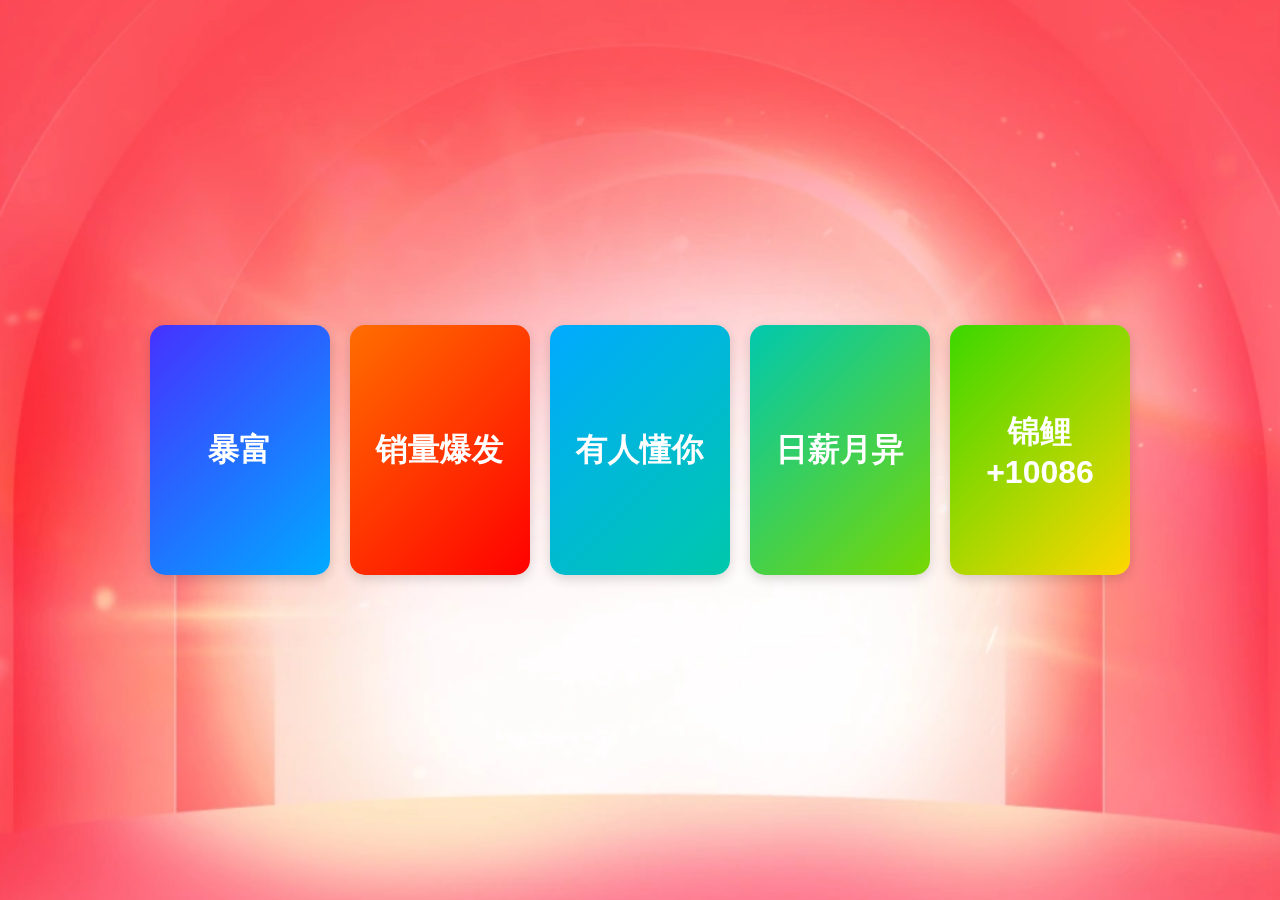
<file: candice/index.html>
<!DOCTYPE html>
<html lang="en">
<head>
    <meta charset="UTF-8">
    <meta name="viewport" content="width=device-width, initial-scale=1.0">
    <title>Interactive Voting Cards</title>
    <link rel="stylesheet" href="styles.css">
</head>
<body>
    <div class="container">
        <!-- Five cards with characters of "以客户为中心" -->
        <div class="card" data-id="1">
            <div class="card-inner">
                <div class="card-front1">
                    <div class="character">暴富</div>
                </div>
                <div class="card-back">
                    <div class="question">易道有你上有多少客户</div>
                    <div class="options-container">
                        <button class="vote-option" data-option="A">A. <15000</button>
                        <button class="vote-option" data-option="B">B. 15000-20000</button>
                        <button class="vote-option" data-option="C">C. 20000-25000</button>
                        <button class="vote-option" data-option="D">D. 25000-30000</button>
                    </div>
                </div>
            </div>
        </div>
        <div class="card" data-id="2">
            <div class="card-inner">
                <div class="card-front2">
                    <div class="character">销量爆发</div>
                </div>
                <div class="card-back">
                    <div class="question">易道有你2024年核销量</div>
                    <div class="options-container">
                        <button class="vote-option" data-option="A">A. <1000KL</button>
                        <button class="vote-option" data-option="B">B. 1000-2000KL</button>
                        <button class="vote-option" data-option="C">C. 2000-3000KL</button>
                        <button class="vote-option" data-option="D">D. 3000-4000KL</button>
                    </div>
                </div>
            </div>
        </div>
        <div class="card" data-id="3">
            <div class="card-inner">
                <div class="card-front3">
                    <div class="character">有人懂你</div>
                </div>
                <div class="card-back">
                    <div class="question">以下哪些功能和客户管理相关</div>
                    <div class="options-container">
                        <button class="vote-option" data-option="A">A. 商机管理</button>
                        <button class="vote-option" data-option="B">B. 拜访路径规划</button>
                        <button class="vote-option" data-option="C">C. 扫码签收</button>
                        <button class="vote-option" data-option="D">D. 门店智能诊断</button>
                    </div>
                </div>
            </div>
        </div>
        <div class="card" data-id="4">
            <div class="card-inner">
                <div class="card-front4">
                    <div class="character">日薪月异</div>
                </div>
                <div class="card-back">
                    <div class="question">易道有你上有几类门店等级</div>
                    <div class="options-container">
                        <button class="vote-option" data-option="A">A. 3类</button>
                        <button class="vote-option" data-option="B">B. 4类</button>
                        <button class="vote-option" data-option="C">C. 5类</button>
                        <button class="vote-option" data-option="D">D. 6类</button>
                    </div>
                </div>
            </div>
        </div>
        <div class="card" data-id="5">
            <div class="card-inner">
                <div class="card-front5">
                    <div class="character">锦鲤+10086</div>
                </div>
                <div class="card-back">
                    <div class="question">易道有你做过哪些活动</div>
                    <div class="options-container">
                        <button class="vote-option" data-option="A">A. 开心刮刮乐</button>
                        <button class="vote-option" data-option="B">B. 幸运大抽奖</button>
                        <button class="vote-option" data-option="C">C. 瓜分奖池</button>
                        <button class="vote-option" data-option="D">D. 积分秒杀</button>
                    </div>
                </div>
            </div>
        </div>
    </div>
    <script src="script.js"></script>
</body>
</html>
</file>
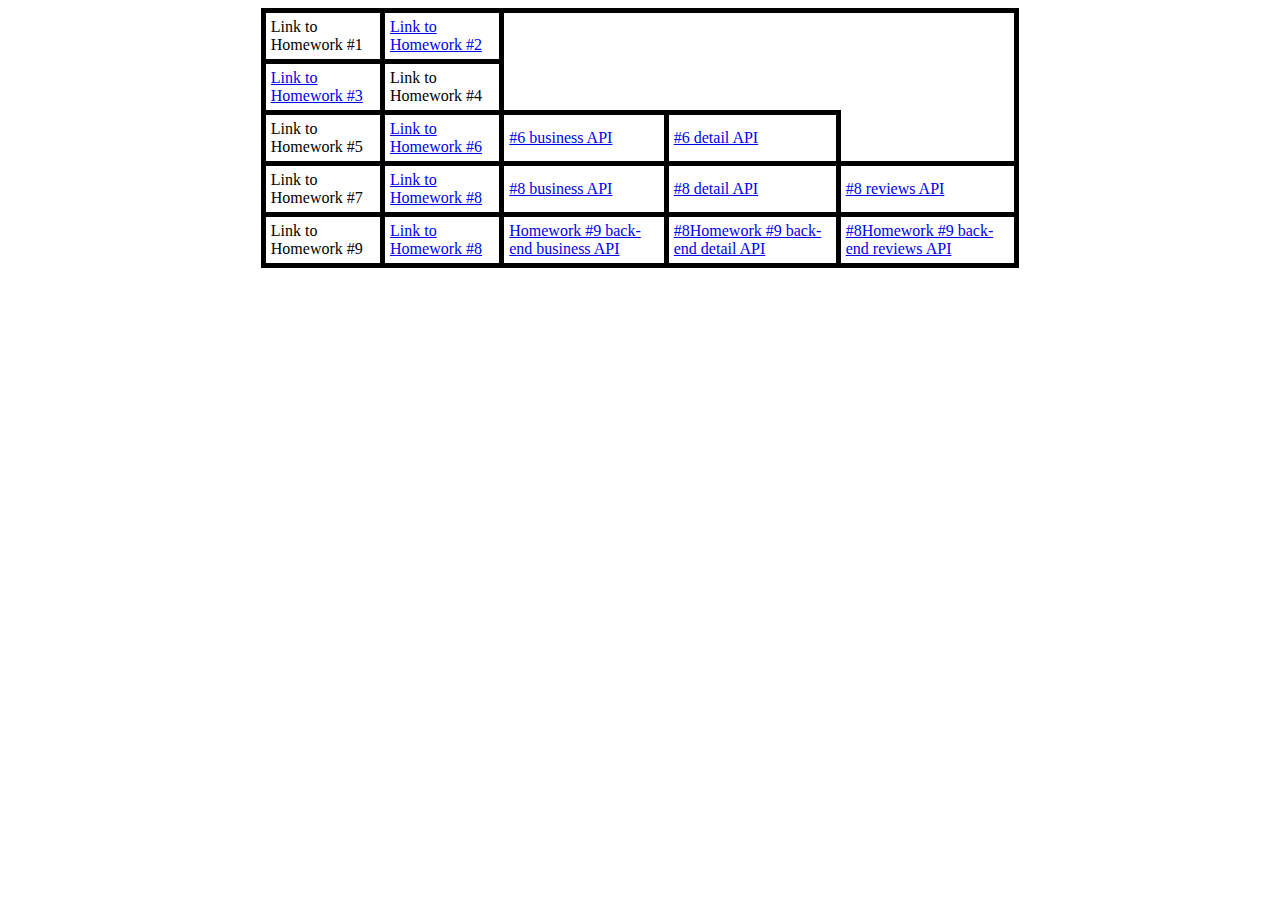
<file: ameame.html>
<!DOCTYPE html>
<html>
	<head>
		<style>
			table,
			th,
			td {
				border: 5px solid black;
				border-collapse: collapse;
			}

			th,
			td {
				padding: 5px;
			}
		</style>
	</head>

	<body>
		<table style="width: 60%" align="center">
			<tr>
				<td>Link to Homework #1</td>
				<td><a href="./ameame.html">Link to Homework #2</a></td>
			</tr>
			<tr>
				<td><a href="./ackf1n/page1.html">Link to Homework #3</a></td>
				<td>Link to Homework #4</td>
			</tr>
			<tr>
				<td>Link to Homework #5</td>
				<td><a href="https://csci-571-business.uw.r.appspot.com/">Link to Homework #6</a></td>
				<td><a href="https://csci-571-business.uw.r.appspot.com/business?term=food&latitude=34.0522342&longitude=-118.2436849&categories=all&radius=1609">#6 business API</a></td>
				<td><a href="https://csci-571-business.uw.r.appspot.com/business_detail/fxeuGYnoRWwm5aGDg1FRJA">#6 detail API</a></td>
			</tr>
			<tr>
				<td>Link to Homework #7</td>
				<td><a href="https://csci571-business-assignment8.uw.r.appspot.com/">Link to Homework #8</a></td>
				<td><a href="https://csci571-business-assignment8.uw.r.appspot.com/business?term=food&latitude=34.0522342&longitude=-118.2436849&categories=all&radius=1609">#8 business API</a></td>
				<td><a href="https://csci571-business-assignment8.uw.r.appspot.com/business_detail/fxeuGYnoRWwm5aGDg1FRJA">#8 detail API</a></td>
				<td><a href="https://csci571-business-assignment8.uw.r.appspot.com/reviews/fxeuGYnoRWwm5aGDg1FRJA">#8 reviews API</a></td>
			</tr>
			<tr>
				<td>Link to Homework #9</td>
				<td><a href="https://csci571-business-assignment8.uw.r.appspot.com/">Link to Homework #8</a></td>
				<td><a href="https://csci571-business-assignment8.uw.r.appspot.com/business?term=food&latitude=34.0522342&longitude=-118.2436849&categories=all&radius=1609">Homework #9 back-end business API</a></td>
				<td><a href="https://csci571-business-assignment8.uw.r.appspot.com/business_detail/fxeuGYnoRWwm5aGDg1FRJA">#8Homework #9 back-end detail API</a></td>
				<td><a href="https://csci571-business-assignment8.uw.r.appspot.com/reviews/fxeuGYnoRWwm5aGDg1FRJA">#8Homework #9 back-end reviews API</a></td>
			</tr>
		</table>
	</body>
</html>
</file>
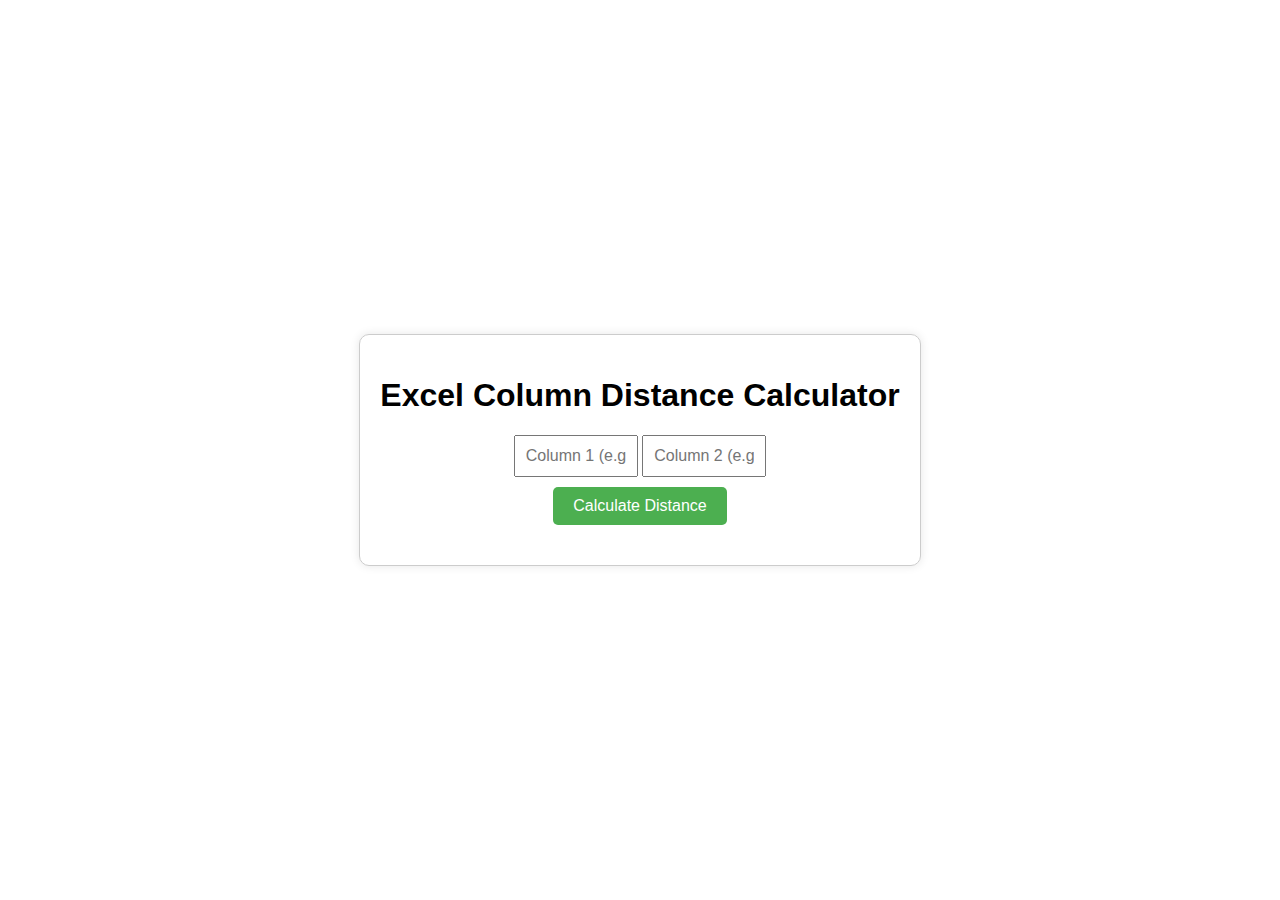
<file: calculator.html>
<!DOCTYPE html>
<html lang="en">
<head>
    <meta charset="UTF-8">
    <meta name="viewport" content="width=device-width, initial-scale=1.0">
    <title>Excel Column Distance Calculator</title>
    <style>
        body {
            font-family: Arial, sans-serif;
            display: flex;
            justify-content: center;
            align-items: center;
            height: 100vh;
            margin: 0;
        }
        .calculator {
            text-align: center;
            border: 1px solid #ccc;
            padding: 20px;
            border-radius: 10px;
            box-shadow: 0 0 10px rgba(0, 0, 0, 0.1);
        }
        input[type="text"] {
            padding: 10px;
            font-size: 16px;
            width: 100px;
            margin-bottom: 10px;
        }
        button {
            padding: 10px 20px;
            font-size: 16px;
            cursor: pointer;
            background-color: #4CAF50;
            color: white;
            border: none;
            border-radius: 5px;
        }
        #result {
            margin-top: 20px;
            font-size: 18px;
        }
    </style>
</head>
<body>
    <div class="calculator">
        <h1>Excel Column Distance Calculator</h1>
        <input type="text" id="col1" placeholder="Column 1 (e.g., A)">
        <input type="text" id="col2" placeholder="Column 2 (e.g., AB)">
        <br>
        <button onclick="calculateDistance()">Calculate Distance</button>
        <div id="result"></div>
    </div>

    <script>
        function columnToNumber(column) {
            let number = 0;
            for (let i = 0; i < column.length; i++) {
                number = number * 26 + (column.charCodeAt(i) - 'A'.charCodeAt(0) + 1);
            }
            return number;
        }

        function calculateDistance() {
            const col1 = document.getElementById('col1').value.toUpperCase();
            const col2 = document.getElementById('col2').value.toUpperCase();

            if (col1 && col2) {
                const num1 = columnToNumber(col1);
                const num2 = columnToNumber(col2);
                const distance = Math.abs(num2 - num1);
                document.getElementById('result').textContent = `The distance between ${col1} and ${col2} is ${distance}`;
            } else {
                document.getElementById('result').textContent = "Please enter valid column indices.";
            }
        }
    </script>
</body>
</html>
</file>
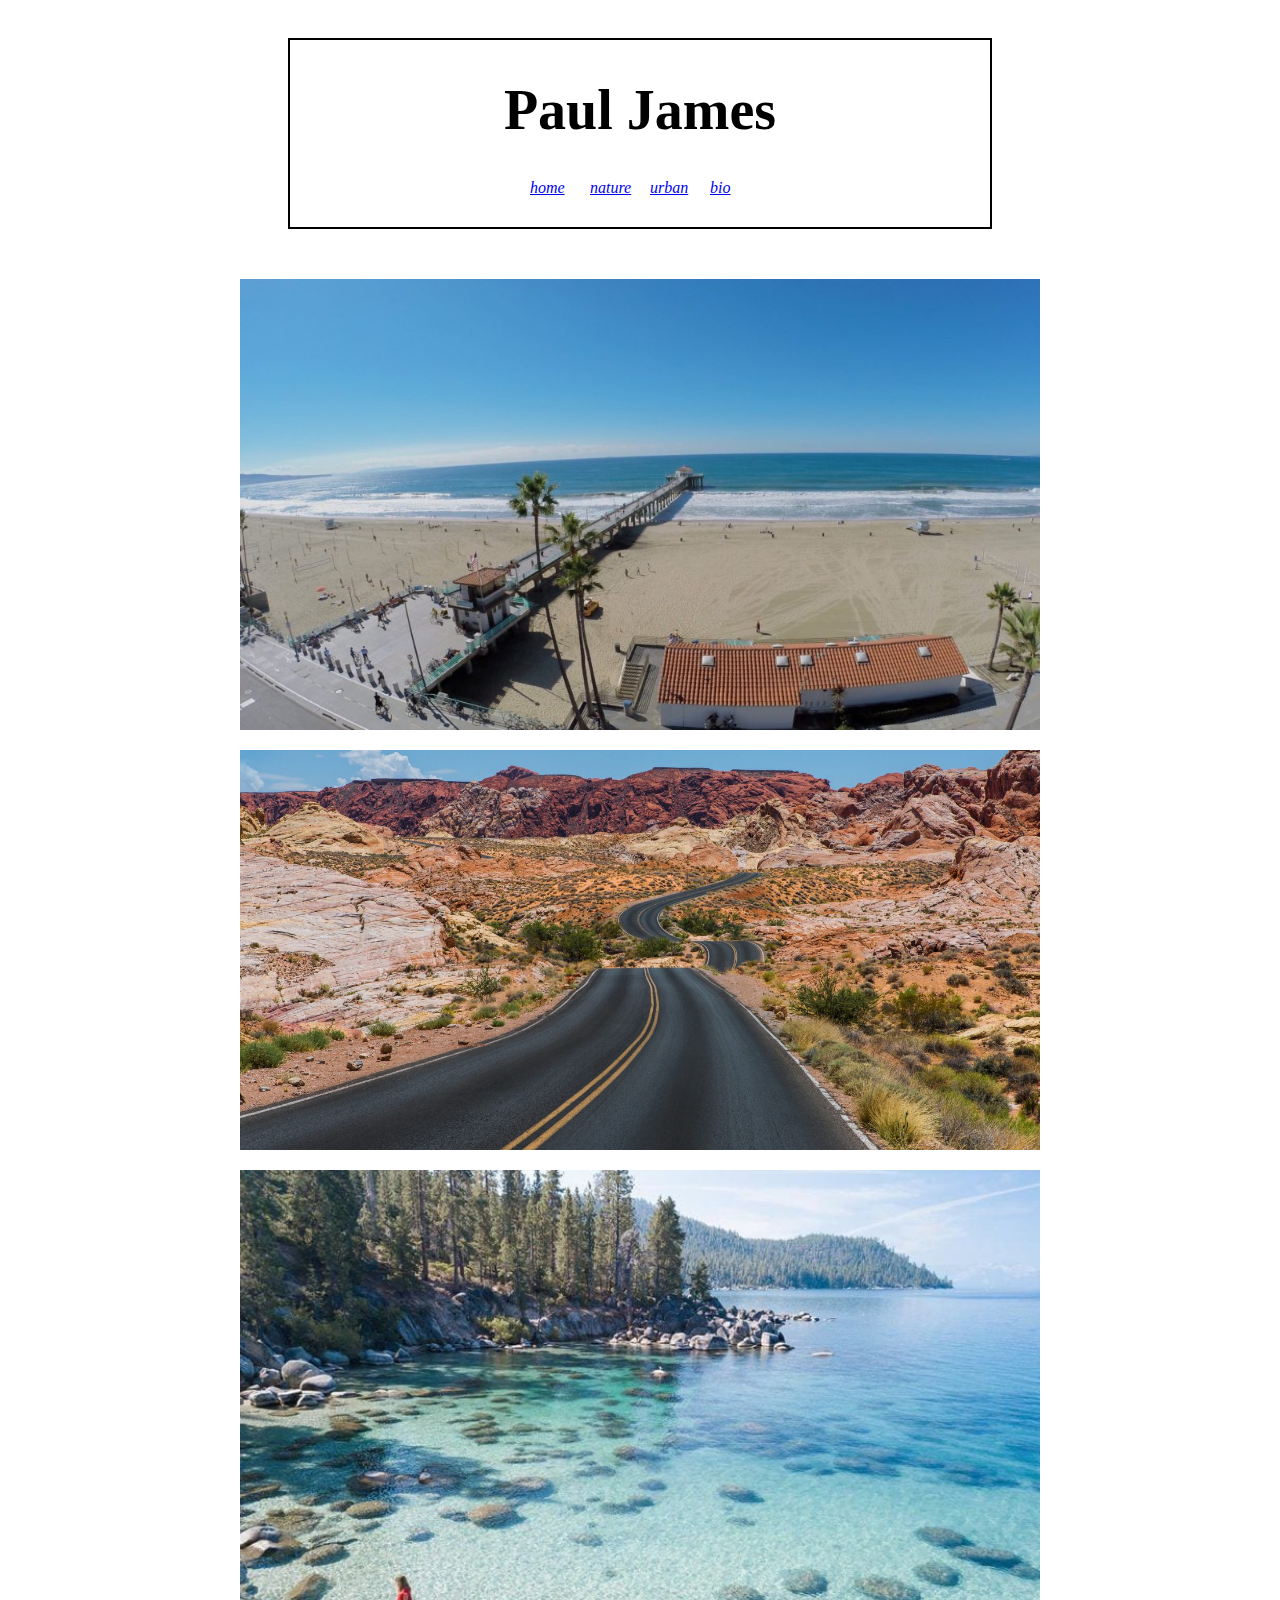
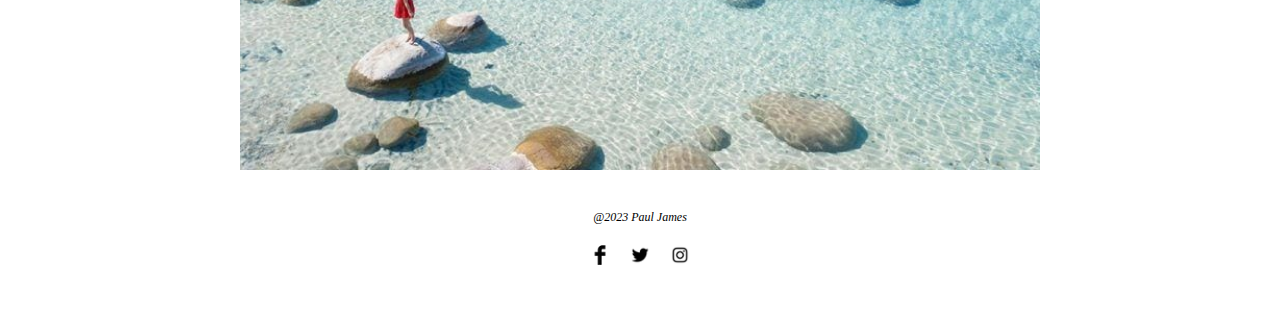
<file: ackf1n/page1.html>
<!DOCTYPE html>

<html>
	<head>
		<link href="./style.css" rel="stylesheet" type="text/css" />
	</head>

	<body class="container">
		<div class="header">
			<h1 class="title">Paul James</h1>
			<div class="header__items-container">
				<a class="header__item" href="./page2.html#home"> home </a>

				<a class="header__item" href="./page2.html#nature"> nature </a>

				<a class="header__item" href="./page2.html#urban"> urban </a>

				<a class="header__item" href="./page2.html#bio"> bio </a>
			</div>
		</div>

		<div class="pic-container">
			<img width="800" src="./assets/pier.jpg" />
			<img width="800" src="./assets/road.jpeg" />
			<img width="800" src="./assets/lake.jpg" />
		</div>

		<footer>
			<div class="footer__text">@2023 Paul James</div>
			<div class="footer__icon">
				<img width="20" src="./assets/facebook.png" />
				<img width="20" src="./assets/twitter.png" />
				<img width="20" src="./assets/instagram.png" />
			</div>
		</footer>
	</body>
</html>
</file>
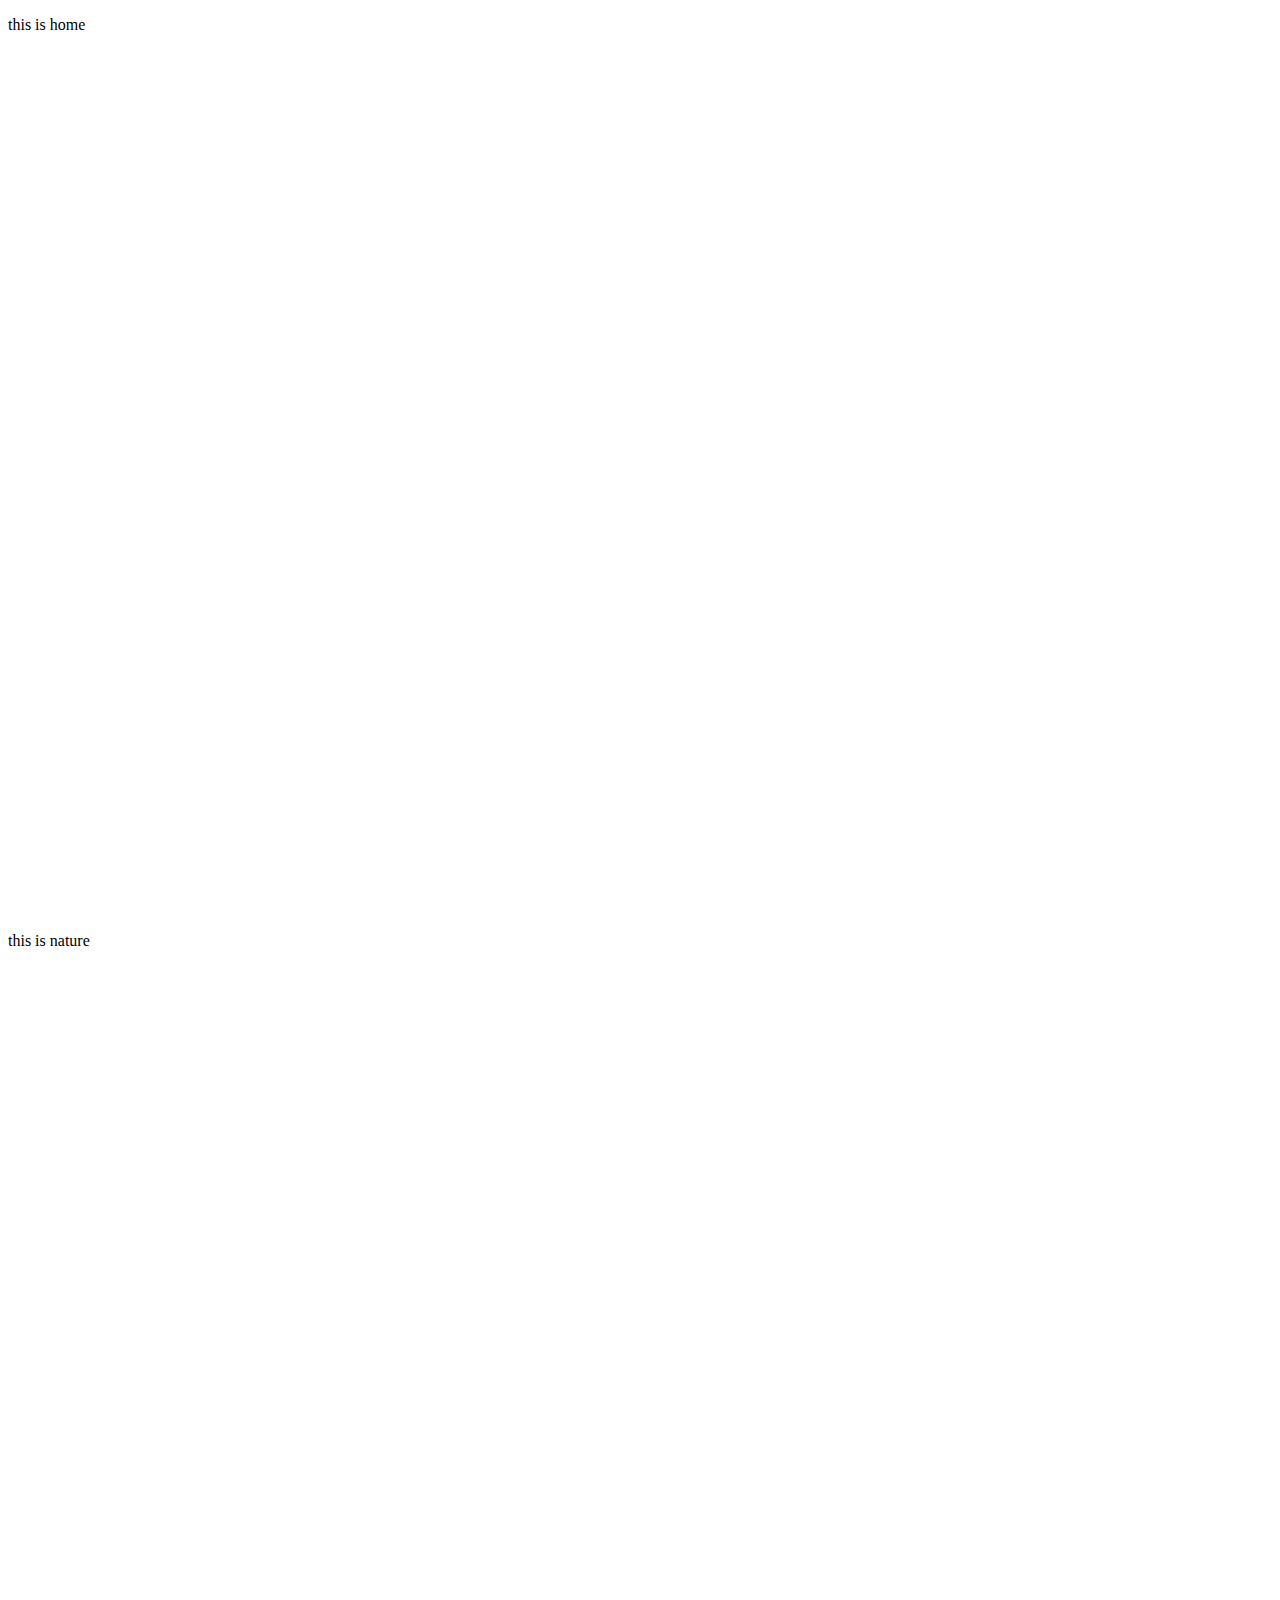
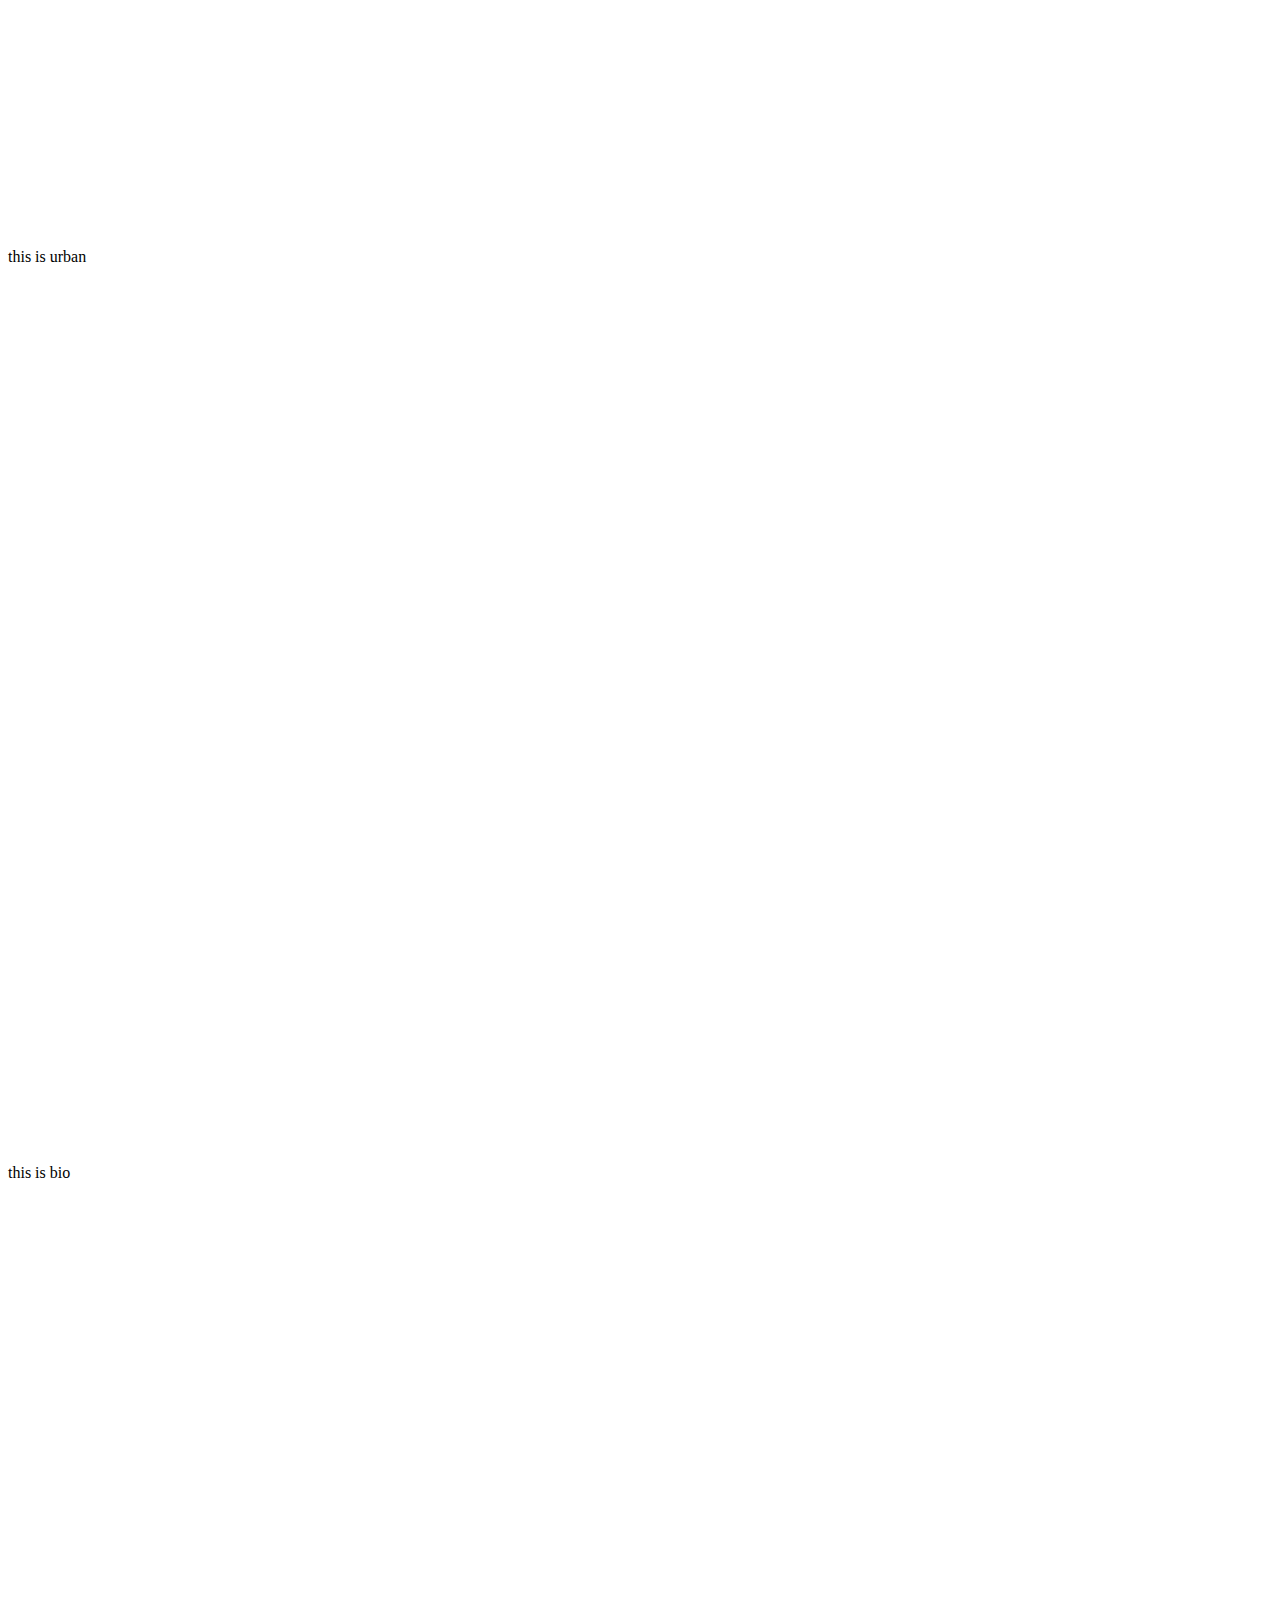
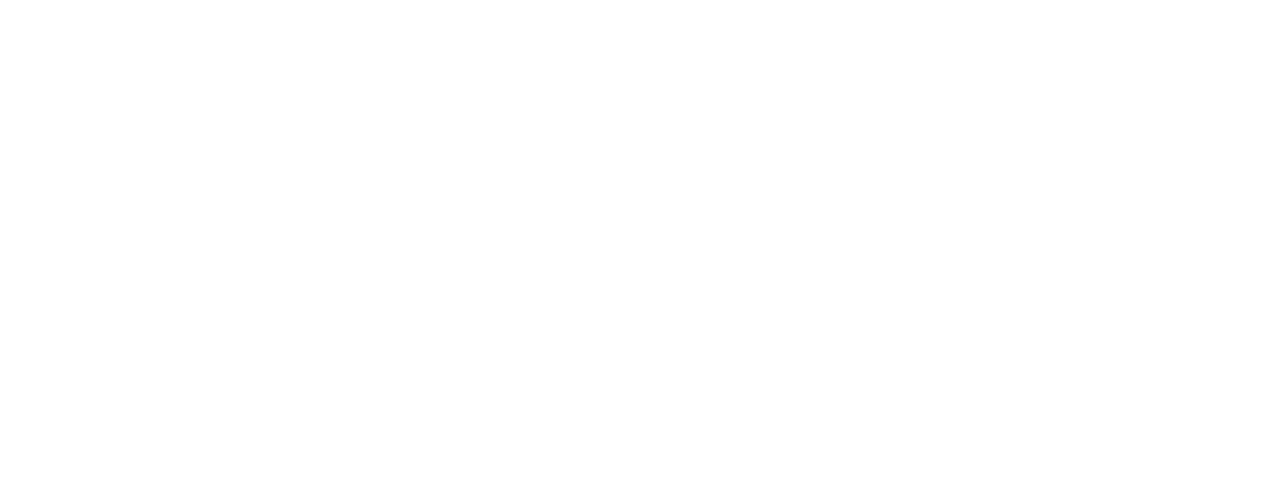
<file: ackf1n/page2.html>
<!DOCTYPE html>

<html>
	<head>
		<link href="./style.css" rel="stylesheet" type="text/css" />
	</head>

	<body>
		<p class="scrolled_text" id="home">this is home</p>

		<p class="scrolled_text" id="nature">this is nature</p>

		<p class="scrolled_text" id="urban">this is urban</p>

		<p class="scrolled_text" id="bio">this is bio</p>
	</body>
</html>
</file>
<file: candice/styles.css>
* {
    box-sizing: border-box;
    margin: 0;
    padding: 0;
}

body {
    font-family: 'Arial', sans-serif;
    background-color: #f0f0f8;
    background-image: url("background1.png");
    background-repeat: no-repeat;
    background-size: 130%; /* Adjust to cover the card area without tiling */
    background-position: center; /* Center the image on the card */
    display: flex;
    justify-content: center;
    align-items: center;
    flex-direction: column;
    min-height: 100vh;
    margin: 0;
}

.container {
    display: flex;
    flex-wrap: wrap;
    justify-content: center;
    gap: 20px;
    padding: 20px;
    max-width: 100%;
}

.card {
    width: 180px;
    height: 250px;
    perspective: 1000px;
}

.card-inner {
    position: relative;
    width: 100%;
    height: 100%;
    transition: transform 0.8s;
    transform-style: preserve-3d;
    cursor: pointer;
}

.card:hover .card-inner {
    transform: rotateY(180deg);
}

.card-front1, .card-front2, .card-front3, .card-front4, .card-front5, .card-front6, .card-back {
    position: absolute;
    width: 100%;
    height: 100%;
    backface-visibility: hidden;
    display: flex;
    flex-direction: column;
    justify-content: center;
    align-items: center;
    border-radius: 15px;
    padding: 10px;
    box-shadow: 0 4px 12px rgba(0, 0, 0, 0.15);
    text-align: center;
}

.card-front1 {
    background: linear-gradient(135deg, #4632ff, #00aaff);
    color: #fff;
    font-size: 2em;
    font-weight: bold;
}

.card-front2 {
    background: linear-gradient(135deg, #ff6e00, #ff0000);
    color: #fff;
    font-size: 2em;
    font-weight: bold;
}

.card-front3 {
    background: linear-gradient(135deg, #00aaff, #00c8aa);
    color: #fff;
    font-size: 2em;
    font-weight: bold;
}

.card-front4 {
    background: linear-gradient(135deg, #00c8af, #78d700);
    color: #fff;
    font-size: 2em;
    font-weight: bold;
}

.card-front5 {
    background: linear-gradient(135deg, #3cd700, #ffd700);
    color: #fff;
    font-size: 2em;
    font-weight: bold;
}

.card-back {
    transform: rotateY(180deg);
    background-color: #fff;
    padding: 15px;
    color: #333;
}

.question {
    font-size: 1.1em;
    font-weight: bold;
    margin-bottom: 15px;
}

.options-container {
    display: flex;
    flex-direction: column;
    gap: 8px;
    width: 100%;
}

.vote-option {
    padding: 8px;
    font-size: 0.9em;
    color: #4c97d6;
    background-color: #f0f0f8;
    border: 2px solid #4c97d6;
    border-radius: 5px;
    cursor: pointer;
    transition: all 0.3s;
    text-align: center;
}

.vote-option:hover {
    background-color: #4c97d6;
    color: #fff;
}

@media (max-width: 768px) {
    .container {
        width: 90%;
    }
    .card {
        width: 100%;
        max-width: 300px;
    }
}
</file>
<file: ackf1n/style.css>
.container {
    display: flex;
    flex-direction: column;
    align-items: center;
    font-family: 'Times New Roman', Times, serif;
}

/* header部分 */
.title {
    font-size: 56px;
}

.header {
    display: flex;
    flex-direction: column;
    align-items: center;
    border: 2px solid black;
    margin-top: 30px;
    width: 700px;
    margin-bottom: 50px;
}

.header__items-container {
    display: grid;
    grid-template-columns: 40px 40px 40px 40px;
    margin-bottom: 30px;
    font-style: italic;
    gap: 20px;
}

.pic-container {
    display: grid;
    grid-template-rows: auto auto auto;
    gap: 20px;
    margin-bottom: 40px;
}

.footer {
    display: flex;
    flex-direction: column;
    align-items: center;

}

.footer__text {
    font-style: italic;
    font-size: 12px;
    margin-bottom: 20px;
    text-align: center;
}

.footer__icon {
    display: grid;
    grid-template-columns: auto auto auto;
    gap: 20px;
    margin-bottom: 40px;
}

.scrolled_text {
    height: 100vh;
}
</file>
